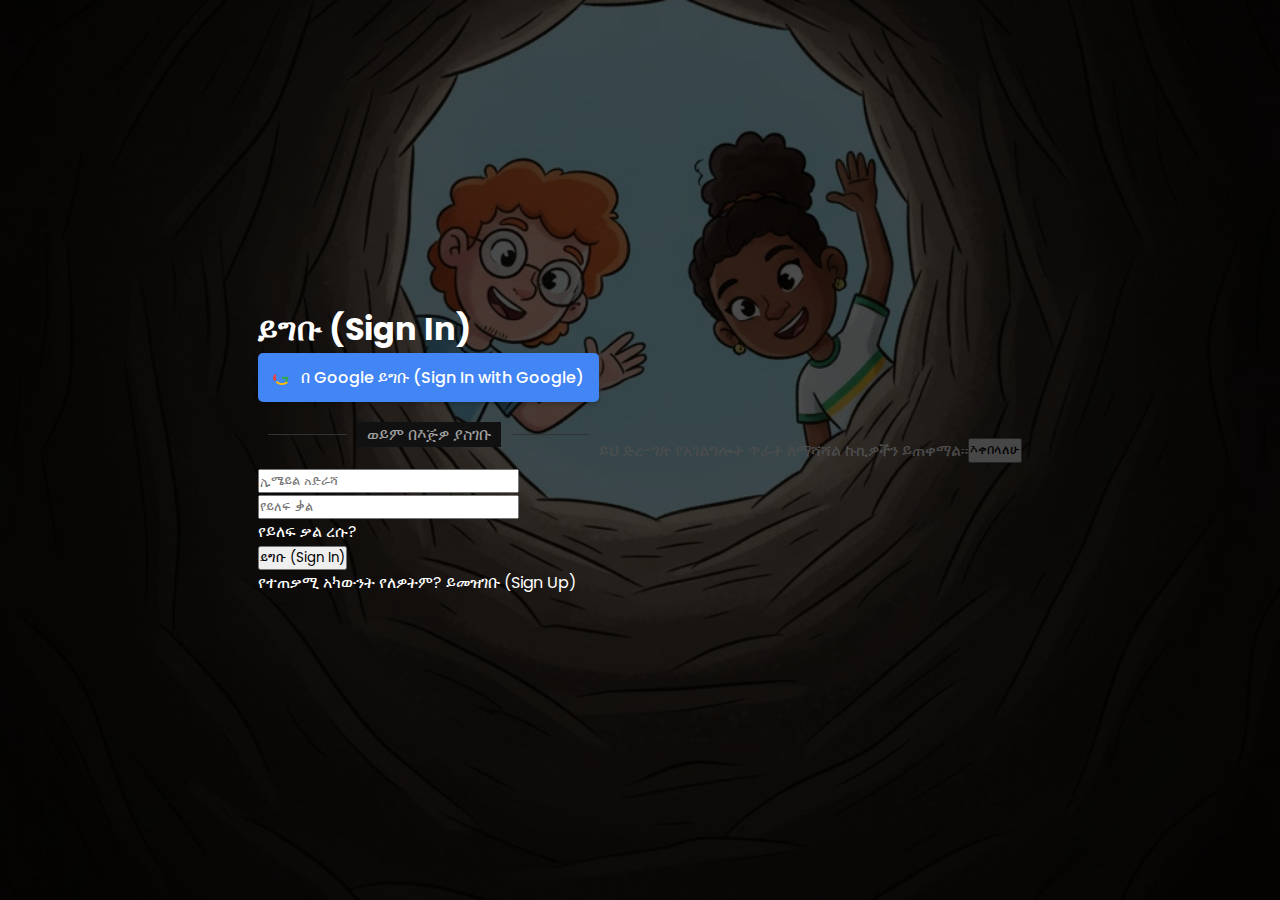
<file: signin.html>
<!DOCTYPE html>
<html lang="en">
<head>
    <meta charset="UTF-8">
    <meta name="viewport" content="width=device-width, initial-scale=1.0">
    <title>Netflix Amharic - Sign In</title> 
    <link href="https://fonts.googleapis.com/css2?family=Poppins:wght@400;700;800&display=swap" rel="stylesheet">
    <link href="https://fonts.googleapis.com/icon?family=Material+Icons" rel="stylesheet">
    <link rel="stylesheet" href="style.css">
    
    <style>
        /* ለዚህ ገጽ ብቻ: የጀርባ ምስል እና ሙሉ ስክሪን ማዕከላዊነት */
        body {
            display: flex;
            justify-content: center;
            align-items: center;
            min-height: 100vh;
            /* እባክዎ 'hero_image.jpg' ፋይልዎ ካለ ያረጋግጡ */
            background-image: url('hero_image.jpg'); 
            background-size: cover;
            background-position: center;
            position: relative;
        }

        /* ጥቁር ግራዲየንት ዳራውን ለመደብዘዝ */
        body::before {
            content: '';
            position: absolute;
            top: 0;
            left: 0;
            right: 0;
            bottom: 0;
            background: rgba(0, 0, 0, 0.7); 
            z-index: 1;
        }

        /* የፎርሙን ከሌሎች ነገሮች በላይ እንዲሆን (.signup-container የሚለው ስም ለጊዜው ተጠብቋል) */
        .signup-container {
            z-index: 2;
            /* ለመግቢያ የተሻለ ስም: .signin-container ሊሆን ይችላል */
        }
        
        /* --- 1. Google Sign In Button Style --- */
        .google-signin-btn { /* ስሙ ከ signup-btn ወደ signin-btn ተቀይሯል */
            background-color: #4285F4; /* Google ሰማያዊ */
            color: white;
            border: none;
            padding: 12px 15px;
            border-radius: 5px;
            cursor: pointer;
            font-size: 16px;
            font-weight: 500;
            width: 100%;
            display: flex; 
            align-items: center;
            justify-content: center;
            margin-bottom: 20px;
            box-shadow: 0 2px 4px rgba(0, 0, 0, 0.2);
            transition: background-color 0.3s ease;
        }
        
        .google-signin-btn:hover { background-color: #3367D6; }

        .google-icon {
            width: 18px;
            height: 18px;
            margin-right: 10px;
        }

        /* --- 2. Separator (ወይም) Style --- */
        .social-login-separator {
            display: flex;
            align-items: center;
            text-align: center;
            color: #a0a0a0;
            margin: 20px 0;
        }

        .social-login-separator::before,
        .social-login-separator::after {
            content: '';
            flex-grow: 1;
            height: 1px;
            background: #333;
            margin: 0 10px;
        }
        .separator-text {
            background: #111; /* ከዳራው ቀለም ጋር ተመሳሳይ ይሁን */
            padding: 0 10px;
        }
    </style>
</head>
<body>
    
    <div class="signup-container">
        <h1 class="signup-title">ይግቡ (Sign In)</h1>
        
        <button type="button" class="google-signin-btn" onclick="handleGoogleSignin()">
            <svg version="1.1" xmlns="http://www.w3.org/2000/svg" viewBox="0 0 48 48" class="google-icon">
                <path fill="#4285F4" d="M24 5c6.63 0 10.99 2.87 13.06 4.94l-3.35 3.25c-1.3-.9-4.04-2.19-9.71-2.19c-7.98 0-14.83 5.37-17.18 12.59l-3.23-2.52C2.11 15.34 11.2 5 24 5z"></path>
                <path fill="#34A853" d="M41 24c0-1.28-.11-2.48-.3-3.64H24v7.28h10.63c-.5 2.76-2.1 5.38-4.52 7.03l4.5 3.5c3.08-2.88 5.09-7.25 5.09-12.17z"></path>
                <path fill="#FBBC05" d="M24 43c-6.81 0-12.63-2.73-16.8-7.39l4.82-3.75c2.51 3.2 6.57 5.4 11.98 5.4c4.65 0 8.58-1.57 11.45-4.25l4.5 3.5c-3.72 3.48-8.81 5.89-16.14 5.89z"></path>
                <path fill="#EA4335" d="M7.2 24c0-2.44.62-4.75 1.7-6.75l-4.82-3.75C2.11 18.66 0 21.28 0 24s2.11 5.34 4.08 8.5l4.82-3.75c-1.08-2-1.7-4.31-1.7-6.75z"></path>
            </svg>
            በ Google ይግቡ (Sign In with Google)
        </button>
        
        <div class="social-login-separator">
            <span class="separator-text">ወይም በእጅዎ ያስገቡ</span>
        </div>
        
        <form class="signin-form">
            
            <div class="input-group">
                <input type="email" id="signin-email" placeholder="ኢሜይል አድራሻ" required>
            </div>
            
            <div class="input-group">
                <input type="password" id="signin-password" placeholder="የይለፍ ቃል" required>
            </div>
            
            <div class="remember-me">
                <a href="#" class="form-link">የይለፍ  ቃል ረሱ?</a>
            </div>
            
            <button type="submit" class="signup-btn">ይግቡ (Sign In)</button>
        </form>
        
        <div class="login-prompt">
            የተጠቃሚ አካውንት የለዎትም? <a href="signup.html" class="form-link">ይመዝገቡ (Sign Up)</a>
        </div>
    </div>
    
    <div class="cookie-bar" id="cookie-consent-bar" style="display:none;">
        <p>ይህ ድረ-ገጽ የአገልግሎት ጥራት ለማሻሻል ኩኪዎችን ይጠቀማል።</p>
        <button class="cookie-dismiss-btn" id="accept-cookies">እቀበላለሁ</button>
    </div>

    <script>
        // 🟢 Google Sign In (በማሳያ ሞድ)
        function handleGoogleSignin() {
            // በእውነተኛ ፕሮጀክት ይህ ተግባር የGoogleን ማረጋገጫ (Authentication) ኮድ ይጠቀማል
            alert("በማሳያ ሞድ (Demo Mode) ላይ ነን። እውነተኛ የ Google Sign In ለመስራት ተጨማሪ የኮድ እና የGoogle Client ID ያስፈልጋል።");
            
            // ለሙከራ: ተጠቃሚው Google Sign Up ካደረገ በኋላ እንዲሞክር ማበረታታት
            const registeredUsers = JSON.parse(localStorage.getItem('registeredUsers')) || [];
            const googleUsers = registeredUsers.filter(user => user.password === 'google_account_authenticated');
            
            if (googleUsers.length > 0) {
                 alert(`በመደበኛ መግቢያ (Email/Password) ከዚህ ቀደም የተመዘገቡ ${googleUsers.length} የ Google አካውንቶችን በመጠቀም መግባት ይችላሉ።`);
            }
        }

        // --- መደበኛ የመግቢያ ሎጂክ (Manual Sign In) ---

        const signinForm = document.querySelector('.signin-form');
        const emailInput = document.getElementById('signin-email');
        const passwordInput = document.getElementById('signin-password');

        if (signinForm) {
            signinForm.addEventListener('submit', function(event) {
                event.preventDefault();
                
                const email = emailInput.value.trim();
                const password = passwordInput.value;
                let registeredUsers = [];

                // 1. የተመዘገቡ ተጠቃሚዎችን ከLocal Storage ማምጣት
                try {
                    registeredUsers = JSON.parse(localStorage.getItem('registeredUsers')) || [];
                } catch (e) {
                    console.error("Error reading registeredUsers from LocalStorage:", e);
                }

                // 2. የተጠቃሚውን መረጃ ማረጋገጥ
                const user = registeredUsers.find(
                    u => u.email.toLowerCase() === email.toLowerCase() && u.password === password
                );

                if (user) {
                    // 3. በተሳካ ሁኔታ ሲገባ ወደ 'home.html' መምራት
                    alert(`✅ እንኳን ደህና መጣህ/ሽ ${user.username}። በተሳካ ሁኔታ ገብተዋል።`);
                    // 🔴 አስፈላጊ: እባክዎ ይህንን ወደ እውነተኛ የመነሻ ገጽዎ (ለምሳሌ home.html) ይለውጡ
                    window.location.href = 'home.html'; 
                } else {
                    // 4. የተሳሳተ መረጃ
                    alert('❌ የመግቢያ መረጃ የተሳሳተ ነው። ኢሜይልዎን ወይም የይለፍ ቃልዎን ያረጋግጡ።');
                }
            });
        }
        
        // የኩኪ ማስጠንቀቂያ ተግባር
        document.addEventListener('DOMContentLoaded', () => {
            const cookieBar = document.getElementById('cookie-consent-bar');
            const acceptButton = document.getElementById('accept-cookies');
            const cookieAccepted = localStorage.getItem('cookieConsent');

            if (!cookieAccepted && cookieBar) {
                cookieBar.style.display = 'flex';
            } else if (cookieBar) {
                cookieBar.style.display = 'none';
            }

            if (acceptButton) {
                acceptButton.addEventListener('click', () => {
                    localStorage.setItem('cookieConsent', 'accepted');
                    if (cookieBar) {
                        cookieBar.style.display = 'none';
                    }
                });
            }
        });
    </script>
</body>
</html>
</file>
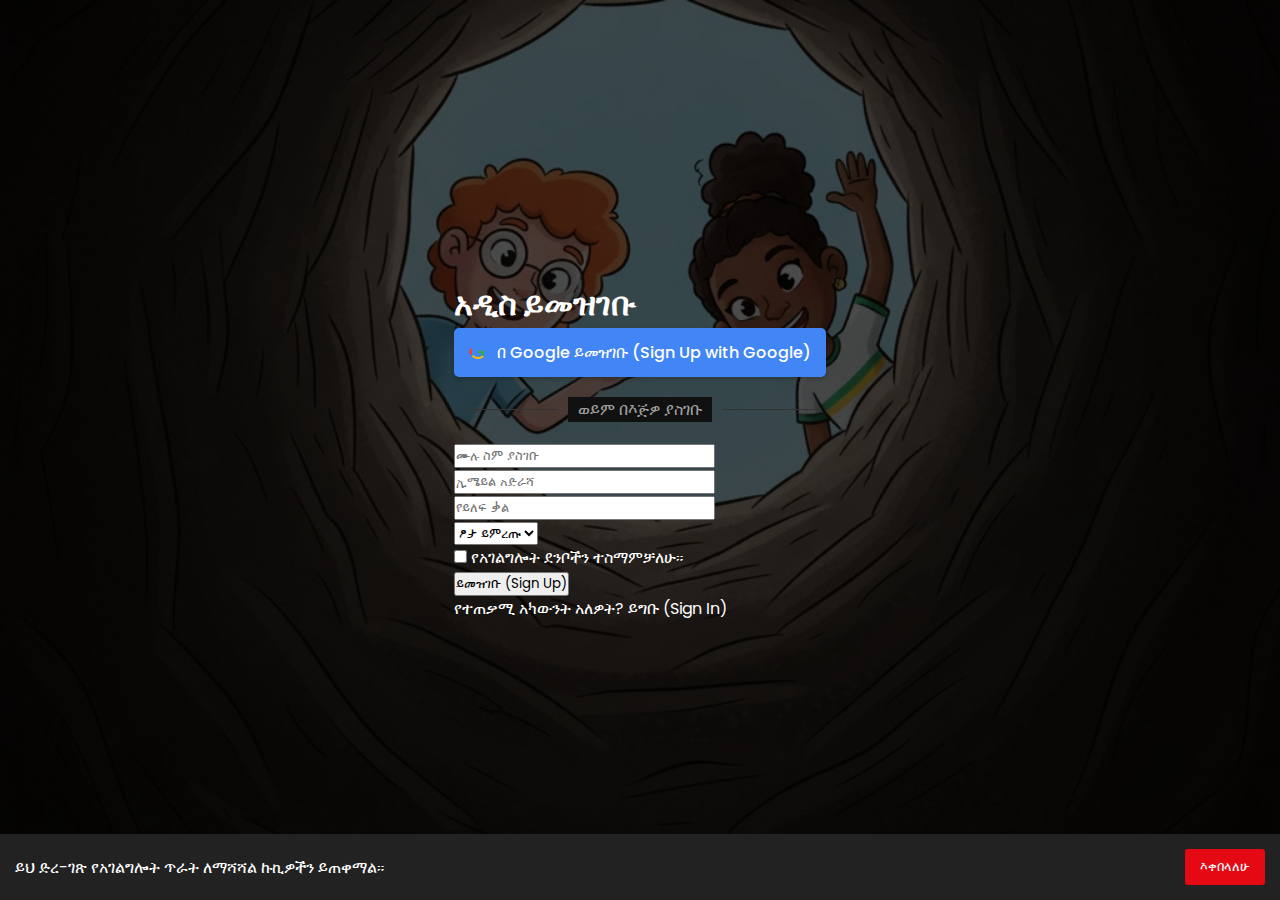
<file: signup.html>
<!DOCTYPE html>
<html lang="en">
<head>
    <meta charset="UTF-8">
    <meta name="viewport" content="width=device-width, initial-scale=1.0">
    <title>Netflix Amharic - Sign Up</title> 
    <link href="https://fonts.googleapis.com/css2?family=Poppins:wght@400;700;800&display=swap" rel="stylesheet">
    <link href="https://fonts.googleapis.com/icon?family=Material+Icons" rel="stylesheet">
    <link rel="stylesheet" href="style.css">
    
    <style>
        /* ለዚህ ገጽ ብቻ: የጀርባ ምስል እና ሙሉ ስክሪን ማዕከላዊነት */
        body {
            display: flex;
            justify-content: center;
            align-items: center;
            min-height: 100vh;
            /* እባክዎ 'hero_image.jpg' ፋይልዎ ካለ ያረጋግጡ */
            background-image: url('hero_image.jpg'); 
            background-size: cover;
            background-position: center;
            position: relative;
        }

        /* ጥቁር ግራዲየንት ዳራውን ለመደብዘዝ */
        body::before {
            content: '';
            position: absolute;
            top: 0;
            left: 0;
            right: 0;
            bottom: 0;
            background: rgba(0, 0, 0, 0.7); 
            z-index: 1;
        }

        /* የፎርሙን ከሌሎች ነገሮች በላይ እንዲሆን */
        .signup-container {
            z-index: 2;
        }
        
        /* --- Google Sign Up Button Style --- */
        .google-signup-btn {
            background-color: #4285F4; /* Google ሰማያዊ */
            color: white;
            border: none;
            padding: 12px 15px;
            border-radius: 5px;
            cursor: pointer;
            font-size: 16px;
            font-weight: 500;
            width: 100%;
            display: flex; 
            align-items: center;
            justify-content: center;
            margin-bottom: 20px;
            box-shadow: 0 2px 4px rgba(0, 0, 0, 0.2);
            transition: background-color 0.3s ease;
        }
        
        .google-signup-btn:hover { background-color: #3367D6; }

        .google-icon {
            width: 18px;
            height: 18px;
            margin-right: 10px;
        }

        /* --- Separator (ወይም) Style --- */
        .social-login-separator {
            display: flex;
            align-items: center;
            text-align: center;
            color: #a0a0a0;
            margin: 20px 0;
        }

        .social-login-separator::before,
        .social-login-separator::after {
            content: '';
            flex-grow: 1;
            height: 1px;
            background: #333;
            margin: 0 10px;
        }
        .separator-text {
            background: #111; /* ከዳራው ቀለም ጋር ተመሳሳይ ይሁን */
            padding: 0 10px;
        }
        
        /* ለኩኪ ማስጠንቀቂያ የተጨመረ ስታይል */
        .cookie-bar {
            position: fixed;
            bottom: 0;
            left: 0;
            right: 0;
            background: #222;
            color: white;
            padding: 15px;
            display: none; /* በመጀመሪያ መደበቅ */
            justify-content: space-between;
            align-items: center;
            z-index: 10;
        }
        .cookie-dismiss-btn {
            background: #e50914;
            color: white;
            border: none;
            padding: 8px 15px;
            cursor: pointer;
            border-radius: 3px;
        }

    </style>
</head>
<body>
    
    <div class="signup-container">
        <h1 class="signup-title">አዲስ ይመዝገቡ</h1>
        
        <button type="button" class="google-signup-btn" onclick="handleGoogleSignup()">
            <svg version="1.1" xmlns="http://www.w3.org/2000/svg" viewBox="0 0 48 48" class="google-icon">
                <path fill="#4285F4" d="M24 5c6.63 0 10.99 2.87 13.06 4.94l-3.35 3.25c-1.3-.9-4.04-2.19-9.71-2.19c-7.98 0-14.83 5.37-17.18 12.59l-3.23-2.52C2.11 15.34 11.2 5 24 5z"></path>
                <path fill="#34A853" d="M41 24c0-1.28-.11-2.48-.3-3.64H24v7.28h10.63c-.5 2.76-2.1 5.38-4.52 7.03l4.5 3.5c3.08-2.88 5.09-7.25 5.09-12.17z"></path>
                <path fill="#FBBC05" d="M24 43c-6.81 0-12.63-2.73-16.8-7.39l4.82-3.75c2.51 3.2 6.57 5.4 11.98 5.4c4.65 0 8.58-1.57 11.45-4.25l4.5 3.5c-3.72 3.48-8.81 5.89-16.14 5.89z"></path>
                <path fill="#EA4335" d="M7.2 24c0-2.44.62-4.75 1.7-6.75l-4.82-3.75C2.11 18.66 0 21.28 0 24s2.11 5.34 4.08 8.5l4.82-3.75c-1.08-2-1.7-4.31-1.7-6.75z"></path>
            </svg>
            በ Google ይመዝገቡ (Sign Up with Google)
        </button>
        
        <div class="social-login-separator">
            <span class="separator-text">ወይም በእጅዎ ያስገቡ</span>
        </div>
        
        <form class="signup-form">
            
            <div class="input-group">
                <input type="text" id="signup-username" placeholder="ሙሉ ስም ያስገቡ" required>
            </div>
            
            <div class="input-group">
                <input type="email" id="signup-email" placeholder="ኢሜይል አድራሻ" required>
            </div>
            
            <div class="input-group">
                <input type="password" id="signup-password" placeholder="የይለፍ ቃል" required>
            </div>
            
            <div class="input-group">
                <select id="gender" required>
                    <option value="" disabled selected>ፆታ ይምረጡ</option>
                    <option value="male">ወንድ</option>
                    <option value="female">ሴት</option>
                </select>
            </div>

            <div class="terms-checkbox">
                <input type="checkbox" id="terms" required>
                <label for="terms">የአገልግሎት <a href="#" class="form-link">ደንቦችን</a> ተስማምቻለሁ።</label>
            </div>
            
            <button type="submit" class="signup-btn">ይመዝገቡ (Sign Up)</button>
        </form>
        
        <div class="login-prompt">
            የተጠቃሚ አካውንት አለዎት? <a href="signin.html" class="form-link">ይግቡ (Sign In)</a>
        </div>
    </div>

    <div class="cookie-bar" id="cookie-consent-bar" style="display:none;">
        <p>ይህ ድረ-ገጽ የአገልግሎት ጥራት ለማሻሻል ኩኪዎችን ይጠቀማል።</p>
        <button class="cookie-dismiss-btn" id="accept-cookies">እቀበላለሁ</button>
    </div>

    <script>
        // 🟢 የ Google Signup አማራጭን የሚያሳይ እና የሚመዘግብ ተግባር
        function handleGoogleSignup() {
            // የማሳያ Google አካውንቶች ዝርዝር
            const googleAccounts = [
                'alemu.kebede@gmail.com',
                'seble.tadesse@gmail.com',
                'demo_user@gmail.com'
            ];

            let message = "በ Google ይመዝገቡ (Sign Up with Google) \n\nእባክዎ አንዱን አካውንት ይምረጡ (ቁጥር ያስገቡ):\n";
            
            // አካውንቶቹን በቁጥር መዘርዘር
            googleAccounts.forEach((account, index) => {
                message += `${index + 1}. ${account}\n`;
            });
            message += "\nለመሰረዝ 'C' የሚለውን ይጫኑ።";

            // ተጠቃሚው አካውንት እንዲመርጥ መጠየቅ
            const selection = prompt(message);

            if (selection === null || selection.toUpperCase() === 'C') {
                alert("የGoogle ምዝገባው ተሰርዟል።");
                return;
            }

            const selectedIndex = parseInt(selection) - 1;

            if (selectedIndex >= 0 && selectedIndex < googleAccounts.length) {
                const selectedEmail = googleAccounts[selectedIndex];
                
                // 1. ነባር ተጠቃሚዎችን ከLocal Storage ማምጣት
                let registeredUsers = JSON.parse(localStorage.getItem('registeredUsers')) || [];

                // 2. ኢሜይሉ አስቀድሞ መመዝገሩን ማረጋገጥ (Case-insensitive)
                const userExists = registeredUsers.some(user => user.email.toLowerCase() === selectedEmail.toLowerCase());

                if (userExists) {
                    alert(`❌ አካውንትዎ (${selectedEmail}) አስቀድሞ ተመዝግቧል። እባክዎ በቀጥታ ይግቡ (Sign In)።`);
                    return;
                }

                // 3. አዲስ ተጠቃሚ መፍጠር
                const newGoogleUser = {
                    username: selectedEmail.split('@')[0], // ኢሜይሉን ወደ ተጠቃሚ ስም መቀየር
                    email: selectedEmail,
                    password: "google_account_authenticated", 
                    gender: "N/A" // ከGoogle ስለመጣ ጾታውን N/A እናደርጋለን
                };
                registeredUsers.push(newGoogleUser);
                
                // 4. ዝርዝሩን ማስቀመጥ እና ወደ መግቢያ ገጽ መምራት
                localStorage.setItem('registeredUsers', JSON.stringify(registeredUsers));

                alert(`🎉 በ Google አካውንትዎ (${newGoogleUser.username}) በተሳካ ሁኔታ ተመዝግበዋል። አሁን መግባት ይችላሉ።`);
                window.location.href = 'signin.html';

            } else {
                alert("❌ የተሳሳተ ምርጫ። እባክዎ ከ1 እስከ 3 ያለ ቁጥር ይምረጡ።");
            }
        }


        // --- መደበኛ የኢሜይል ምዝገባ (Manual Email Signup) ---

        const signupForm = document.querySelector('.signup-form');
        const usernameInput = document.getElementById('signup-username');
        const emailInput = document.getElementById('signup-email');
        const passwordInput = document.getElementById('signup-password');
        const genderInput = document.getElementById('gender');

        if (signupForm) {
            signupForm.addEventListener('submit', function(event) {
                event.preventDefault();
                
                const username = usernameInput.value.trim();
                const email = emailInput.value.trim();
                const password = passwordInput.value;
                const gender = genderInput.value;

                // 1. ነባር ተጠቃሚዎችን በደህንነት ከLocal Storage ማምጣት
                let registeredUsers;
                try {
                    registeredUsers = JSON.parse(localStorage.getItem('registeredUsers')) || [];
                } catch (e) {
                    console.error("Error reading registeredUsers from LocalStorage:", e);
                    registeredUsers = [];
                }

                // 2. ኢሜይሉ አስቀድሞ መመዝገሩን ማረጋገጥ (Case-insensitive)
                const userExists = registeredUsers.some(user => user.email.toLowerCase() === email.toLowerCase());

                if (userExists) {
                    alert('❌ ይህ ኢሜይል አስቀድሞ ተመዝግቧል። እባክዎ ይግቡ (Sign In)።');
                    return;
                }

                // 3. አዲሱን ተጠቃሚ ወደ ዝርዝሩ መጨመር
                const newUser = { 
                    username: username, 
                    email: email, 
                    password: password, 
                    gender: gender 
                };
                registeredUsers.push(newUser);
                
                // 4. አዲሱን ዝርዝር በLocal Storage ላይ ማስቀመጥ
                localStorage.setItem('registeredUsers', JSON.stringify(registeredUsers));

                // ወደ መግቢያ ገጽ (signin.html) መምራት
                alert(`🎉 ${username}፣ በተሳካ ሁኔታ ተመዝግበዋል። አሁን መግባት ይችላሉ።`);
                window.location.href = 'signin.html';
            });
        }

        
        // የኩኪ ማስጠንቀቂያ ተግባር
        document.addEventListener('DOMContentLoaded', () => {
            const cookieBar = document.getElementById('cookie-consent-bar');
            const acceptButton = document.getElementById('accept-cookies');
            const cookieAccepted = localStorage.getItem('cookieConsent');

            if (!cookieAccepted && cookieBar) {
                cookieBar.style.display = 'flex';
            } else if (cookieBar) {
                cookieBar.style.display = 'none';
            }

            if (acceptButton) {
                acceptButton.addEventListener('click', () => {
                    localStorage.setItem('cookieConsent', 'accepted');
                    if (cookieBar) {
                        cookieBar.style.display = 'none';
                    }
                });
            }
        });
    </script>
</body>
</html>
</file>
<file: style.css>
/* --- 1. ግሎባል እና መሠረታዊ ቅንጅቶች (Global & Base) --- */
* {
    margin: 0;
    padding: 0;
    box-sizing: border-box;
    font-family: 'Poppins', sans-serif;
}

body {
    background-color: #181818; /* ትንሽ ብሩህ ጥቁር (እንደ YouTube Dark) */
    color: #fff; 
    display: flex; 
    min-height: 100vh;
}

a {
    color: #fff;
    text-decoration: none;
}

/* --- 2. የጎን አሞሌ (Sidebar - YouTube-like Mini/Full) --- */
.sidebar {
    width: 72px; /* እንደ YouTube Mini Sidebar */
    background-color: #0f0f0f; 
    padding: 15px 0;
    position: fixed;
    top: 0;
    left: 0;
    height: 100%;
    overflow-x: hidden; 
    transition: width 0.3s ease;
    z-index: 1000;
}

.sidebar.is-open {
    width: 240px; /* ሲከፈት ሰፋ ያለ */
}

.logo-mini {
    color: #E50914; 
    font-size: 24px;
    font-weight: 800;
    text-align: center;
    margin-bottom: 20px;
    padding: 0 10px;
}

.sidebar-toggle {
    background: none;
    border: none;
    color: #fff;
    cursor: pointer;
    font-size: 24px;
    position: absolute;
    top: 15px;
    right: 15px;
}

.sidebar-nav {
    display: flex;
    flex-direction: column;
    margin-top: 50px;
}

.nav-item {
    display: flex;
    flex-direction: column;
    align-items: center;
    padding: 10px 0;
    color: #aaa;
    transition: background-color 0.3s, color 0.3s;
    white-space: nowrap; 
}

.sidebar.is-open .nav-item {
    flex-direction: row; /* ሲከፈት ጎን ለጎን */
    padding: 10px 20px;
    align-items: center;
    justify-content: flex-start;
}

.nav-item:hover, .nav-item.active {
    background-color: #272727;
    color: #fff;
}

.nav-item .material-icons {
    margin-bottom: 5px;
    font-size: 24px;
}

.sidebar.is-open .nav-item .material-icons {
    margin-right: 20px;
    margin-bottom: 0;
}

.sidebar-text {
    font-size: 0.8em;
    opacity: 1; /* በ mini-sidebar ላይ ጽሁፍ እንዲታይ */
}

.sidebar.is-open .sidebar-text {
    opacity: 1;
    font-size: 1em;
}

.nav-item.bottom {
    margin-top: auto; 
    position: absolute;
    bottom: 0;
    width: 100%;
}


/* --- 3. ዋና ይዘት (Main Content) --- */
.main-content {
    margin-left: 72px; /* ከSidebar ጋር እኩል */
    padding: 20px;
    width: 100%;
    transition: margin-left 0.3s ease;
}

.main-content.is-open {
    margin-left: 240px; /* Sidebar ሲከፈት */
}

/* --- 4. የላይኛው ራስጌ (Top Header - YouTube-like) --- */
.top-header {
    display: flex;
    justify-content: space-between;
    align-items: center;
    padding: 10px 0;
    margin-bottom: 20px;
    position: sticky;
    top: 0;
    background-color: #181818;
    z-index: 900;
}

.search-bar {
    display: flex;
    align-items: center;
    background-color: #0f0f0f;
    border-radius: 20px;
    padding: 5px 10px;
    border: 1px solid #333;
    width: 50%;
    max-width: 600px;
}

.search-bar input {
    background: none;
    border: none;
    color: #fff;
    padding: 5px 10px;
    outline: none;
    width: 100%;
}

.search-bar .material-icons {
    color: #aaa;
    margin-right: 5px;
}

.user-actions {
    display: flex;
    align-items: center;
    gap: 15px;
}

.profile-avatar-img {
    width: 35px;
    height: 35px;
    border-radius: 50%;
    object-fit: cover;
    border: 2px solid #E50914;
}

.notification {
    color: #fff;
    cursor: pointer;
}

.signup-link {
    background-color: #E50914;
    padding: 8px 15px;
    border-radius: 3px;
    font-weight: 600;
}


/* --- 5. የቪዲዮ ካርዶች (Video Cards - Home Page) --- */
.movie-section h2 {
    font-size: 1.5em;
    margin-bottom: 15px;
    border-left: 5px solid #E50914;
    padding-left: 10px;
}

.video-grid {
    /* ዩቲዩብ የ 4-5 አምድ መጠን ይጠቀማል */
    display: grid;
    grid-template-columns: repeat(auto-fill, minmax(280px, 1fr)); 
    gap: 20px;
    padding-bottom: 30px;
}

.video-card {
    background-color: #181818; /* የዳራ ቀለም እንዳይሸፍን */
    border-radius: 8px;
    overflow: hidden;
    cursor: pointer;
    transition: transform 0.3s, box-shadow 0.3s;
}

.video-card:hover {
    transform: translateY(-5px);
    box-shadow: 0 5px 15px rgba(0, 0, 0, 0.5);
}

.video-card img {
    width: 100%;
    height: 180px; /* ቋሚ ቁመት */
    object-fit: cover;
    display: block;
}

.card-info {
    padding: 15px;
    display: flex;
}

.video-thumbnail-avatar {
    width: 36px;
    height: 36px;
    border-radius: 50%;
    background-color: #E50914;
    margin-right: 10px;
    flex-shrink: 0;
    display: flex;
    justify-content: center;
    align-items: center;
    font-weight: bold;
}

.card-text {
    flex-grow: 1;
}

.card-title {
    font-size: 1em;
    font-weight: 700;
    margin-bottom: 5px;
    line-height: 1.4;
    max-height: 40px; /* ለሁለት መስመር */
    overflow: hidden;
    color: #fff;
}

.card-meta {
    font-size: 0.9em;
    color: #aaa;
}

.download-btn-card {
    /* በ home.html ላይ ያለውን የ download አዝራር እንሰውረዋለን */
    display: none;
}


/* --- 6. የቪዲዮ ዝርዝሮች ገጽ (Details Page - details.html) --- */

.video-player-container {
    display: flex;
    gap: 24px;
    padding-right: 20px; /* ከቀኝ እንዲርቅ */
}

.main-video-area {
    flex: 3; /* 2/3 ያህል ቦታ */
    min-width: 0; 
}

.related-videos-area {
    flex: 1; /* 1/3 ያህል ቦታ */
    min-width: 300px;
}

.video-player-frame {
    width: 100%;
    background-color: #000;
    border-radius: 12px; /* ጠርዝ ይዞር */
    overflow: hidden;
}

.video-player-frame video {
    width: 100%;
    /* የዩቲዩብ አይነት ምጥጥን 16:9 ለማስያዝ height: auto እንጠቀማለን */
    height: auto; 
    max-height: 80vh; 
    display: block;
}

.video-title {
    font-size: 1.8em;
    margin: 15px 0 10px;
    font-weight: 700;
}

.video-meta-bar {
    display: flex;
    justify-content: space-between;
    align-items: center;
    padding-bottom: 15px;
    margin-bottom: 20px;
}

.video-channel-info {
    display: flex;
    align-items: center;
}

.channel-avatar {
    width: 48px;
    height: 48px;
    background-color: #555; /* ዳራ */
    border-radius: 50%;
    display: flex;
    justify-content: center;
    align-items: center;
    font-weight: bold;
    font-size: 1.1em;
    margin-right: 12px;
    flex-shrink: 0;
}

.channel-name {
    font-weight: 700;
    font-size: 1.1em;
}

.channel-subscribers {
    font-size: 0.9em;
    color: #aaa;
}

.interaction-buttons {
    display: flex;
    gap: 10px;
    background: #333; /* አዝራሮችን በአንድ ዳራ መያዣ ውስጥ ማስገባት */
    padding: 8px;
    border-radius: 20px;
}

.interaction-btn {
    background: none;
    color: white;
    border: none;
    padding: 8px 12px;
    border-radius: 20px;
    cursor: pointer;
    display: inline-flex;
    align-items: center;
    gap: 5px;
    font-weight: 600;
    transition: background-color 0.2s;
}

.interaction-btn:hover {
    background: #555;
}

.video-description {
    background: #272727; /* እንደ YouTube መግለጫ */
    padding: 15px;
    border-radius: 12px;
}

/* --- 7. Responsive Design (ለሞባይል) --- */

@media (max-width: 1000px) {
    .video-player-container {
        flex-direction: column; 
    }

    .related-videos-area {
        min-width: 100%;
        margin-top: 20px;
    }

    .main-video-area {
        min-width: 100%;
    }
}

@media (max-width: 768px) {
    .sidebar {
        width: 0;
    }
    .main-content {
        margin-left: 0;
        padding: 10px;
    }
    .top-header {
        flex-direction: column;
        gap: 10px;
    }
    .search-bar {
        width: 100%;
        max-width: none;
    }
    .video-meta-bar {
        flex-direction: column;
        align-items: flex-start;
        gap: 15px;
    }
    .interaction-buttons {
        width: 100%;
        justify-content: space-around;
        gap: 5px;
    }
    .video-grid {
        grid-template-columns: repeat(auto-fill, minmax(180px, 1fr));
    }
}
</file>
